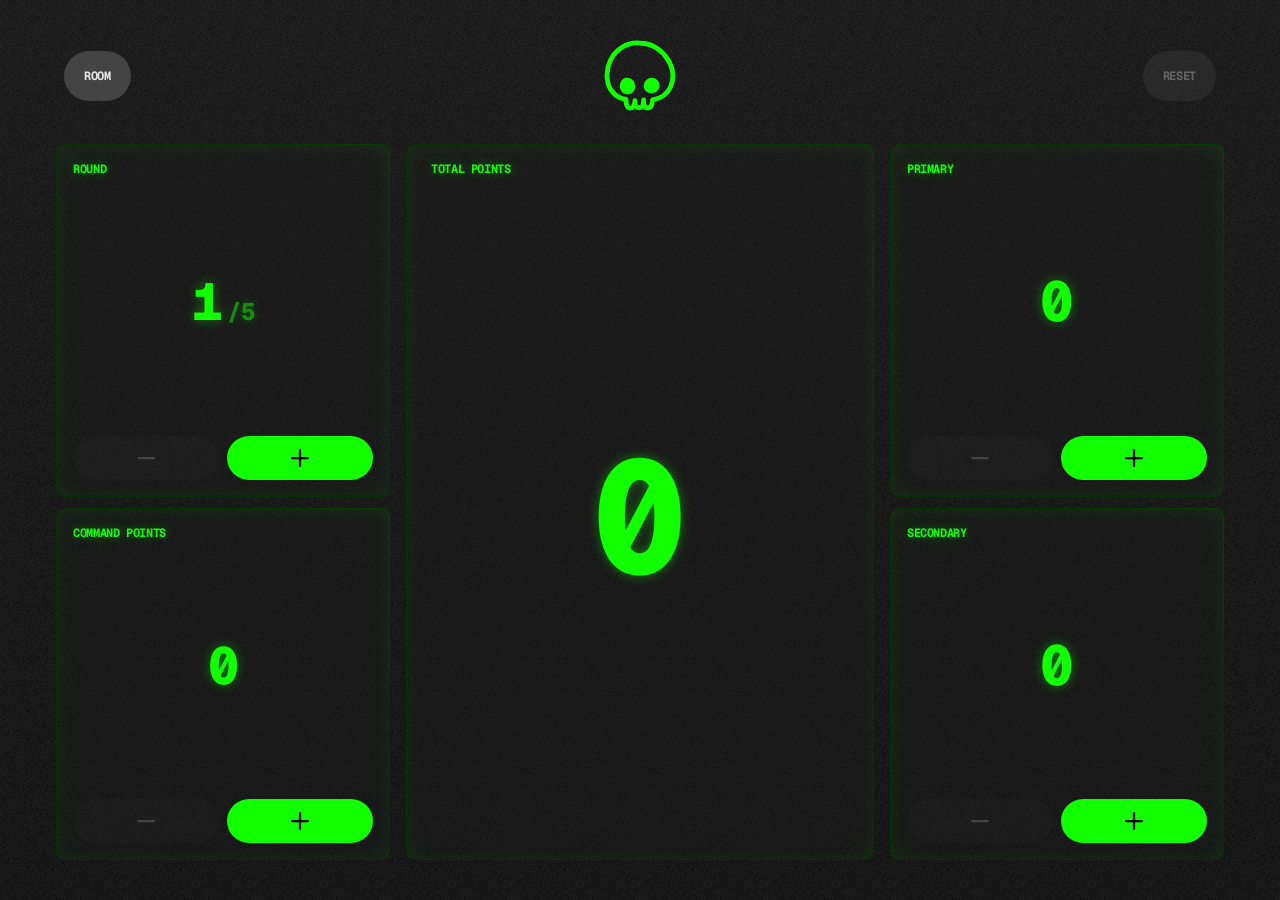
<file: index.html>
<!doctype html>
<html lang="en">
  <head>
    <meta charset="utf-8" />
    <meta
      name="viewport"
      content="width=device-width, initial-scale=1, viewport-fit=cover, user-scalable=no"
    />
    <meta name="theme-color" content="#181818" />
    <meta name="apple-mobile-web-app-capable" content="yes" />
    <meta name="mobile-web-app-capable" content="yes" />
    <meta name="apple-mobile-web-app-status-bar-style" content="black-translucent" />
    <title>Data Slate</title>
    <link rel="icon" type="image/png" sizes="32x32" href="assets/favicon-32.png" />
    <link rel="apple-touch-icon" href="assets/apple-touch-icon.png" />
    <link rel="preconnect" href="https://fonts.googleapis.com" />
    <link rel="preconnect" href="https://fonts.gstatic.com" crossorigin />
    <link
      href="https://fonts.googleapis.com/css2?family=Geist+Mono:wght@700;800&display=swap"
      rel="stylesheet"
    />
    <link rel="stylesheet" href="styles.css?v=12" />
  </head>
  <body>
    <!-- assets/skull.svg inlined once, so fx.js can change the eyes on every copy of the skull at once. -->
    <svg class="skull-defs" aria-hidden="true" focusable="false" width="0" height="0">
      <path id="skull-outline" d="M22.0529 59.4592C11.2183 57.7859 3.9238 49.4197 3.11925 37.8688C2.10016 26.156 7.67834 13.7956 17.3329 7.69627C23.5011 3.75603 31.0102 2.35266 38.1438 3.27025C48.1738 3.81001 57.882 10.1252 63.7283 19.3551C69.3602 28.2611 70.6474 37.2211 66.6247 46.6129C63.2992 54.3854 57.1847 58.4876 48.6565 59.783C47.9725 62.5609 48.6754 67.9642 44.1469 67.9642C39.6183 67.9642 39.5667 63.5745 39.6456 59.9989C39.2472 63.425 39.5383 67.9642 34.9256 67.7175C30.3375 67.7175 31.0969 63.0142 30.9565 60.5387C30.5325 63.8098 30.7487 68.2033 26.3719 68.2033C21.9188 68.2033 22.0969 63.0142 22.0529 59.4592Z" fill="none" stroke-width="4.8" stroke-linecap="round" stroke-linejoin="round" stroke="#11FF00" />
      <path id="skull-eyes" d="M31.2261 45.4653C31.6552 50.1612 28.5443 54.0475 24.1461 54.3174C19.6943 54.5872 16.3152 51.5106 15.8861 46.9766C15.4034 42.2807 18.3534 38.1786 22.3225 37.6928C26.6134 37.207 30.7434 40.6075 31.2261 45.4653ZM55.5234 45.5193C55.3625 49.8374 51.9298 53.2378 47.5316 53.2918C43.348 53.3998 40.0225 50.4311 39.808 46.5448C39.5398 42.1188 43.0798 38.1786 46.888 37.7468C51.0716 37.261 55.738 40.6615 55.5234 45.5193Z" fill="#11FF00" />
    </svg>
    <main class="slate">
      <header class="slate__header">
        <!-- Hidden until rooms are set up (firebase-config.js). In a room it shows the code and a connection dot. -->
        <button class="pill-btn room-pill" type="button" data-action="room" aria-haspopup="dialog" hidden>
          <span class="room-pill__dot" aria-hidden="true"></span>
          <span data-room-label>Room</span>
        </button>
        <!-- Each copy draws the shared skull shapes defined at the top of <body>.
             The two slice copies only show during a glitch burst; see .glitch in styles.css. -->
        <span class="glitch" data-glitch>
          <svg class="slate__mark" aria-hidden="true" focusable="false" viewBox="0 0 72 72" width="72" height="72"><use href="#skull-outline" /><use href="#skull-eyes" /></svg>
          <svg class="glitch__slice" aria-hidden="true" focusable="false" viewBox="0 0 72 72" width="72" height="72"><use href="#skull-outline" /><use href="#skull-eyes" /></svg>
          <svg class="glitch__slice" aria-hidden="true" focusable="false" viewBox="0 0 72 72" width="72" height="72"><use href="#skull-outline" /><use href="#skull-eyes" /></svg>
        </span>
        <button class="pill-btn" type="button" data-action="reset">Reset</button>
        <p class="opponent" data-opponent aria-live="polite" hidden></p>
      </header>

      <div class="slate__row slate__row--top">
        <section class="card" data-counter="round" aria-labelledby="lbl-round">
          <h2 class="card__label" id="lbl-round">Round</h2>
          <p class="card__value card__value--sm" aria-live="polite">
            <span data-value>1</span><span class="card__of">/<span data-max>5</span></span>
          </p>
          <div class="stepper"></div>
        </section>

        <section class="card" data-counter="cp" aria-labelledby="lbl-cp">
          <h2 class="card__label" id="lbl-cp">Command points</h2>
          <p class="card__value card__value--sm" aria-live="polite"><span data-value>0</span></p>
          <div class="stepper"></div>
        </section>
      </div>

      <section class="card card--total" aria-labelledby="lbl-total">
        <h2 class="card__label" id="lbl-total">Total points</h2>
        <p class="card__value card__value--xl" aria-live="polite"><span data-total>0</span></p>
      </section>

      <div class="slate__row slate__row--bottom">
        <section class="card" data-counter="primary" aria-labelledby="lbl-primary">
          <h2 class="card__label" id="lbl-primary">Primary</h2>
          <p class="card__value card__value--md" aria-live="polite"><span data-value>0</span></p>
          <div class="stepper"></div>
        </section>

        <section class="card" data-counter="secondary" aria-labelledby="lbl-secondary">
          <h2 class="card__label" id="lbl-secondary">Secondary</h2>
          <p class="card__value card__value--md" aria-live="polite"><span data-value>0</span></p>
          <div class="stepper"></div>
        </section>
      </div>
    </main>

    <div class="toast" data-toast role="status" aria-live="polite" hidden>
      <span data-toast-text></span>
      <button class="toast__action" type="button" data-action="undo">Undo</button>
    </div>

    <!-- One sheet for rooms: create or join ("entry"), join from a link ("join"), or options for the room you're in ("room").
         app.js shows the elements whose data-show lists the current variant. -->
    <dialog class="sheet" data-sheet aria-labelledby="sheet-title">
      <div class="sheet__head">
        <h2 class="sheet__title" id="sheet-title" data-sheet-title>Play in a room</h2>
        <button class="sheet__close" type="button" data-action="close-sheet" aria-label="Close">
          <svg class="icon" aria-hidden="true" focusable="false" width="16" height="16" viewBox="0 0 24 24" fill="none" xmlns="http://www.w3.org/2000/svg"> <path transform="rotate(45 12 12)" d="M0 12C0 12.8284 0.671573 13.5 1.5 13.5H10.25C10.3881 13.5 10.5 13.6119 10.5 13.75V22.5C10.5 23.3284 11.1716 24 12 24C12.8284 24 13.5 23.3284 13.5 22.5V13.75C13.5 13.6119 13.6119 13.5 13.75 13.5H22.5C23.3284 13.5 24 12.8284 24 12C24 11.1716 23.3284 10.5 22.5 10.5H13.75C13.6119 10.5 13.5 10.3881 13.5 10.25V1.5C13.5 0.671573 12.8284 0 12 0C11.1716 0 10.5 0.671573 10.5 1.5V10.25C10.5 10.3881 10.3881 10.5 10.25 10.5H1.5C0.671573 10.5 0 11.1716 0 12Z" fill="currentColor"/> </svg>
        </button>
      </div>

      <form class="sheet__body" data-sheet-entry data-show="entry join" novalidate>
        <label class="field">
          <span class="field__label">Your name</span>
          <input class="field__input" name="name" type="text" maxlength="20" autocomplete="nickname" spellcheck="false" enterkeyhint="go" placeholder="Player 1" />
        </label>
        <button class="btn btn--primary" type="submit" name="intent" value="create" data-show="entry">Create room</button>
        <p class="sheet__or" data-show="entry">or join one</p>
        <label class="field" data-show="entry">
          <span class="field__label">Room code</span>
          <input class="field__input field__input--code" name="code" type="text" maxlength="4" autocomplete="off" autocapitalize="characters" spellcheck="false" enterkeyhint="join" placeholder="K7QX" />
        </label>
        <button class="btn" type="submit" name="intent" value="join">Join room</button>
        <p class="sheet__error" data-sheet-error role="alert" hidden></p>
        <button class="link-btn" type="button" data-action="watch" data-show="entry">Watch a room on a display</button>
      </form>

      <div class="sheet__body" data-show="room" hidden>
        <p class="sheet__status" data-room-status aria-live="polite"></p>
        <button class="btn btn--primary" type="button" data-action="share-room">Invite player</button>
        <button class="btn" type="button" data-action="copy-display">Copy display link</button>
        <button class="btn btn--danger" type="button" data-action="leave-room">Leave room</button>
      </div>
    </dialog>

    <template id="stepper-tpl">
      <button class="step step--minus" type="button" data-step="-1">
        <svg class="icon" aria-hidden="true" focusable="false" width="18" height="18" viewBox="0 0 24 24" fill="none" xmlns="http://www.w3.org/2000/svg"> <path d="M1.5 13.5H22.5C23.3284 13.5 24 12.8284 24 12C24 11.1716 23.3284 10.5 22.5 10.5H1.5C0.671573 10.5 0 11.1716 0 12C0 12.8284 0.671573 13.5 1.5 13.5Z" fill="currentColor"/> </svg>
      </button>
      <button class="step step--plus" type="button" data-step="1">
        <svg class="icon" aria-hidden="true" focusable="false" width="18" height="18" viewBox="0 0 24 24" fill="none" xmlns="http://www.w3.org/2000/svg"> <path d="M0 12C0 12.8284 0.671573 13.5 1.5 13.5H10.25C10.3881 13.5 10.5 13.6119 10.5 13.75V22.5C10.5 23.3284 11.1716 24 12 24C12.8284 24 13.5 23.3284 13.5 22.5V13.75C13.5 13.6119 13.6119 13.5 13.75 13.5H22.5C23.3284 13.5 24 12.8284 24 12C24 11.1716 23.3284 10.5 22.5 10.5H13.75C13.6119 10.5 13.5 10.3881 13.5 10.25V1.5C13.5 0.671573 12.8284 0 12 0C11.1716 0 10.5 0.671573 10.5 1.5V10.25C10.5 10.3881 10.3881 10.5 10.25 10.5H1.5C0.671573 10.5 0 11.1716 0 12Z" fill="currentColor"/> </svg>
      </button>
    </template>

    <script src="firebase-config.js?v=2"></script>
    <script src="fx.js?v=1"></script>
    <script src="app.js?v=8"></script>
  </body>
</html>
</file>
<file: styles.css>
/* Values taken from Figma node 1:124 (data-slate-1). The file defines no variables, so these are the canonical tokens. */
:root {
  --bg-top: #181818;
  --bg-bottom: #121212;
  /* #1d1d1d at 80%, so the background grain shows faintly through the tiles. */
  --card-bg: rgba(29, 29, 29, 0.4);
  --card-border: #033300;
  --label: #e6e6e6;
  --value: #ffffff;
  --accent: #11ff00;
  --btn-bg: rgba(68, 68, 68, 0.3);
  --btn-solid: #444444;
  --btn-border: #000000;
  --icon-secondary: #949494;
  --danger: #ff5c5c;
  /* Tile labels and numbers share the accent green; the glow, not the colour, sets them apart from buttons. */
  --readout: var(--accent);
  --readout-glow: 0 0 12px rgba(17, 255, 0, 0.42);
  --card-inner-glow: inset 0 1px 20px rgba(17, 255, 0, 0.09);
  /* The highlight that drifts around each tile's stroke. */
  --glow: #044200;

  --gutter: 16px;
  --gap: 16px;
  --gap-row: 11px;
  --radius-card: 8px;
  --radius-pill: 72px;

  --font: "Geist Mono", ui-monospace, SFMono-Regular, Menlo, monospace;

  color-scheme: dark;
}

* {
  box-sizing: border-box;
}

html,
body {
  margin: 0;
  height: 100%;
}

body {
  background: linear-gradient(to bottom, var(--bg-top), var(--bg-bottom)) fixed;
  background-color: var(--bg-bottom);
  color: var(--value);
  font-family: var(--font);
  -webkit-font-smoothing: antialiased;
  -webkit-tap-highlight-color: transparent;
  -webkit-user-select: none;
  user-select: none;
  overscroll-behavior: none;
}

/* Static grain behind everything. The tiles are opaque, so it only shows in the gaps, margins and header.
   fx.js draws the noise tile into --noise once; the stepped jumps move it rather than redraw it. */
body::before {
  content: "";
  position: fixed;
  inset: -128px;
  z-index: 0;
  background-image: var(--noise, none);
  background-size: 128px 128px;
  opacity: 0.05;
  pointer-events: none;
  animation: grain 0.6s steps(1, end) infinite;
}

.is-hidden body::before {
  animation-play-state: paused;
}

@keyframes grain {
  0% {
    transform: translate(0, 0);
  }
  17% {
    transform: translate(-37px, 22px);
  }
  33% {
    transform: translate(51px, -61px);
  }
  50% {
    transform: translate(-13px, 77px);
  }
  67% {
    transform: translate(88px, 9px);
  }
  83% {
    transform: translate(-70px, -45px);
  }
}

[hidden] {
  display: none !important;
}

button {
  font: inherit;
  color: inherit;
  cursor: pointer;
  touch-action: manipulation;
}

/* ---------- Layout ---------- */

.slate {
  position: relative;
  z-index: 1;
  display: flex;
  flex-direction: column;
  gap: var(--gap);
  min-height: 100dvh;
  max-width: 560px;
  margin: 0 auto;
  padding: max(40px, env(safe-area-inset-top)) max(var(--gutter), env(safe-area-inset-right))
    max(40px, calc(env(safe-area-inset-bottom) + 16px)) max(var(--gutter), env(safe-area-inset-left));
}

.slate__header {
  /* Equal side columns keep the mark centred whatever width the Reset button takes. */
  display: grid;
  grid-template-columns: 1fr auto 1fr;
  align-items: center;
  min-height: 72px;
  padding: 0 8px 16px;
  flex: none;
}

.slate__header > .glitch {
  grid-column: 2;
}

.slate__header > [data-action="reset"] {
  grid-column: 3;
  justify-self: end;
}

.slate__header > .room-pill {
  grid-column: 1;
  grid-row: 1;
  justify-self: start;
}

.slate__mark {
  width: 72px;
  height: 72px;
  display: block;
}

.slate__row {
  display: flex;
  gap: var(--gap-row);
  flex: none;
}

.slate__row > .card {
  flex: 1 1 0;
  min-width: 0;
}

/* Holds the shared skull shapes; takes no space. */
.skull-defs {
  position: absolute;
  width: 0;
  height: 0;
  overflow: hidden;
}

/* ---------- Skull glitch ----------
   A short burst on score changes (see glitch() in fx.js), never on a timer.
   The split uses drop-shadows and the slices are copies of the inline skull rather than masks, so it works when opened from disk. */

.glitch {
  position: relative;
  display: block;
  width: 72px;
  height: 72px;
}

.glitch__slice {
  position: absolute;
  inset: 0;
  width: 100%;
  height: 100%;
  visibility: hidden;
  pointer-events: none;
}

.glitch.is-glitching > .slate__mark {
  animation: glitch-split 320ms linear;
}

.glitch.is-glitching > .glitch__slice {
  visibility: visible;
  animation: glitch-slice-a 320ms steps(1, end);
}

.glitch.is-glitching > .glitch__slice + .glitch__slice {
  animation-name: glitch-slice-b;
}

@keyframes glitch-split {
  0%,
  100% {
    filter: none;
  }
  10% {
    filter: drop-shadow(-3px 0 rgba(255, 0, 60, 0.8)) drop-shadow(3px 0 rgba(0, 255, 255, 0.8));
  }
  40% {
    filter: drop-shadow(2px 0 rgba(255, 0, 60, 0.8)) drop-shadow(-2px 0 rgba(0, 255, 255, 0.8));
  }
  70% {
    filter: drop-shadow(-1px 0 rgba(255, 0, 60, 0.6)) drop-shadow(1px 0 rgba(0, 255, 255, 0.6));
  }
}

@keyframes glitch-slice-a {
  0% {
    clip-path: inset(12% 0 70% 0);
    transform: translateX(-6px);
    filter: drop-shadow(-2px 0 rgba(255, 0, 60, 0.9));
  }
  25% {
    clip-path: inset(55% 0 30% 0);
    transform: translateX(5px);
  }
  50% {
    clip-path: inset(30% 0 58% 0);
    transform: translateX(-3px);
  }
  75% {
    clip-path: inset(78% 0 8% 0);
    transform: translateX(4px);
  }
  100% {
    clip-path: inset(100% 0 0 0);
    transform: none;
  }
}

@keyframes glitch-slice-b {
  0% {
    clip-path: inset(62% 0 22% 0);
    transform: translateX(5px);
    filter: drop-shadow(2px 0 rgba(0, 255, 255, 0.9));
  }
  25% {
    clip-path: inset(20% 0 66% 0);
    transform: translateX(-7px);
  }
  50% {
    clip-path: inset(70% 0 14% 0);
    transform: translateX(3px);
  }
  75% {
    clip-path: inset(40% 0 48% 0);
    transform: translateX(-2px);
  }
  100% {
    clip-path: inset(100% 0 0 0);
    transform: none;
  }
}

/* ---------- Card ---------- */

.card {
  position: relative;
  display: flex;
  flex-direction: column;
  gap: 15px;
  padding: 16px;
  background: var(--card-bg);
  border: 1px solid var(--card-border);
  box-shadow: var(--card-inner-glow);
  border-radius: var(--radius-card);
}

/* Ambient glow: a soft highlight that drifts slowly around each tile's stroke. */
@property --glow-angle {
  syntax: "<angle>";
  inherits: false;
  initial-value: 0deg;
}

.card::before {
  content: "";
  position: absolute;
  inset: -1px;
  padding: 1px;
  border-radius: inherit;
  background: conic-gradient(
    from var(--glow-angle),
    transparent 0deg,
    var(--glow) 45deg,
    transparent 100deg,
    transparent 360deg
  );
  -webkit-mask:
    linear-gradient(#000 0 0) content-box,
    linear-gradient(#000 0 0);
  -webkit-mask-composite: xor;
  mask:
    linear-gradient(#000 0 0) content-box exclude,
    linear-gradient(#000 0 0);
  pointer-events: none;
  animation: glow-drift 14s linear infinite;
  animation-delay: calc(var(--glow-delay, 0s) + var(--glow-offset, 0s));
}

/* Offset each tile so the highlights never move in lockstep. */
[data-counter="cp"] {
  --glow-delay: -3s;
}

.card--total {
  --glow-delay: -6s;
}

[data-counter="primary"] {
  --glow-delay: -9s;
}

[data-counter="secondary"] {
  --glow-delay: -12s;
}

@keyframes glow-drift {
  to {
    --glow-angle: 360deg;
  }
}

.card__label {
  margin: 0;
  font-size: 12px;
  font-weight: 700;
  line-height: normal;
  letter-spacing: -0.36px;
  text-transform: uppercase;
  color: var(--readout);
  text-shadow: var(--readout-glow);
  overflow-wrap: anywhere;
}

.card__value {
  margin: 0;
  display: flex;
  flex-wrap: wrap;
  /* baseline keeps "/5" seated on the round number; align-content centres it in any spare height */
  align-items: baseline;
  align-content: center;
  justify-content: center;
  gap: 4px;
  font-weight: 800;
  line-height: 1;
  font-variant-numeric: tabular-nums;
  color: var(--readout);
  text-shadow: var(--readout-glow);
  flex: 1 0 auto;
}

.card__value--sm {
  font-size: 52px;
}

.card__value--md {
  font-size: 56px;
}

.card__of {
  font-size: 24px;
  opacity: 0.5;
}

.card--total {
  flex: 1 0 auto;
  padding: 16px 24px;
  container-type: size;
  min-height: 160px;
}

.card__value--xl {
  /* Fills whatever height the total card gets; never smaller than the design's 88px. */
  font-size: max(88px, min(60cqh, 38cqw));
}

/* ---------- Stepper ---------- */

.stepper {
  display: flex;
  gap: 8px;
  padding-top: 8px;
}

.step {
  position: relative;
  flex: 1 1 0;
  min-width: 0;
  height: 44px;
  display: flex;
  align-items: center;
  justify-content: center;
  padding: 12px 16px;
  border-radius: var(--radius-pill);
  transition:
    transform 80ms ease-out,
    opacity 120ms ease-out;
}

.step:active:not(:disabled) {
  transform: scale(0.96);
}

.step:disabled {
  opacity: 0.35;
  cursor: default;
}

.step--minus {
  color: var(--icon-secondary);
  background: var(--btn-bg);
  border: 0;
}

.step--plus {
  background: var(--accent);
  border: 0;
  color: #000;
}

/* Icons are the Figma SVGs inlined with fill="currentColor", so each button sets their colour. */
.icon {
  display: block;
  flex: none;
}

.pill-btn {
  height: 50px;
  min-width: 56px;
  padding: 0 20px;
  color: var(--label);
  background: var(--btn-solid);
  border: 0;
  border-radius: var(--radius-pill);
  font-size: 12px;
  font-weight: 700;
  letter-spacing: -0.36px;
  text-transform: uppercase;
  transition: opacity 120ms ease-out;
}

.pill-btn:disabled {
  opacity: 0.35;
  cursor: default;
}

.step:focus-visible,
.pill-btn:focus-visible,
.toast__action:focus-visible {
  outline: 2px solid var(--value);
  outline-offset: 2px;
}

/* ---------- Room pill and opponent line ---------- */

.room-pill {
  display: inline-flex;
  align-items: center;
  gap: 8px;
}

/* The dot only appears in a room: readout green while connected, red while offline. */
.room-pill__dot {
  display: none;
  width: 8px;
  height: 8px;
  border-radius: 50%;
  background: var(--readout);
  box-shadow: var(--readout-glow);
}

.room-pill.is-live .room-pill__dot {
  display: block;
}

.room-pill.is-live [data-room-label] {
  letter-spacing: 0.12em;
}

.room-pill.is-offline .room-pill__dot {
  background: var(--danger);
  box-shadow: none;
}

.opponent {
  grid-column: 1 / -1;
  grid-row: 2;
  margin: 16px 0 0;
  font-size: 12px;
  font-weight: 700;
  letter-spacing: -0.36px;
  text-transform: uppercase;
  text-align: center;
  color: var(--icon-secondary);
  overflow-wrap: anywhere;
}

.opponent__name {
  color: var(--label);
}

.opponent.is-offline {
  opacity: 0.5;
}

/* ---------- Room sheet ---------- */

/* A bottom sheet on phones, closest to the thumb; a centred panel on wider screens. */
.sheet {
  width: 100%;
  max-width: 560px;
  margin: auto auto 0;
  padding: 0 max(var(--gutter), env(safe-area-inset-right)) max(24px, calc(env(safe-area-inset-bottom) + 16px))
    max(var(--gutter), env(safe-area-inset-left));
  color: var(--value);
  background: #1d1d1d;
  border: 1px solid var(--card-border);
  border-bottom: 0;
  border-radius: 16px 16px 0 0;
  box-shadow: var(--card-inner-glow);
}

.sheet::backdrop {
  background: rgba(0, 0, 0, 0.7);
}

@media (min-width: 600px) {
  .sheet {
    margin: auto;
    max-width: 420px;
    border-bottom: 1px solid var(--card-border);
    border-radius: 16px;
  }
}

.sheet__head {
  display: flex;
  align-items: center;
  justify-content: space-between;
  gap: 16px;
  padding: 16px 0 8px;
}

.sheet__title {
  margin: 0;
  font-size: 14px;
  font-weight: 800;
  letter-spacing: -0.36px;
  text-transform: uppercase;
  color: var(--label);
}

.sheet__close {
  flex: none;
  width: 44px;
  height: 44px;
  margin-right: -10px;
  display: flex;
  align-items: center;
  justify-content: center;
  padding: 0;
  color: var(--icon-secondary);
  background: transparent;
  border: 0;
  border-radius: 50%;
}

.sheet__body {
  display: flex;
  flex-direction: column;
  gap: 12px;
  padding-top: 8px;
}

.sheet__or {
  margin: 4px 0 0;
  font-size: 12px;
  text-align: center;
  text-transform: uppercase;
  color: var(--icon-secondary);
}

.sheet__status {
  margin: 0 0 4px;
  font-size: 13px;
  font-weight: 700;
  color: var(--label);
}

.sheet__status.is-offline,
.sheet__error {
  color: var(--danger);
}

.sheet__error {
  margin: 0;
  font-size: 13px;
  font-weight: 700;
}

.field {
  display: flex;
  flex-direction: column;
  gap: 6px;
}

.field__label {
  font-size: 12px;
  font-weight: 700;
  letter-spacing: -0.36px;
  text-transform: uppercase;
  color: var(--label);
}

/* 16px text stops iOS zooming in on focus. */
.field__input {
  height: 50px;
  padding: 0 16px;
  font: inherit;
  font-size: 16px;
  font-weight: 700;
  color: var(--value);
  background: rgba(0, 0, 0, 0.35);
  border: 1px solid var(--btn-solid);
  border-radius: var(--radius-card);
  -webkit-user-select: text;
  user-select: text;
}

.field__input::placeholder {
  color: #5c5c5c;
}

.field__input--code {
  text-transform: uppercase;
  letter-spacing: 0.3em;
}

.btn {
  height: 50px;
  padding: 0 20px;
  display: flex;
  align-items: center;
  justify-content: center;
  color: var(--label);
  background: var(--btn-solid);
  border: 0;
  border-radius: var(--radius-pill);
  font-size: 13px;
  font-weight: 800;
  letter-spacing: -0.36px;
  text-transform: uppercase;
  transition:
    transform 80ms ease-out,
    opacity 120ms ease-out;
}

.btn:active:not(:disabled) {
  transform: scale(0.98);
}

.btn:disabled {
  opacity: 0.35;
  cursor: default;
}

.btn--primary {
  color: #000;
  background: var(--accent);
}

.btn--danger {
  color: var(--danger);
}

.link-btn {
  height: 44px;
  padding: 0;
  background: transparent;
  border: 0;
  color: var(--accent);
  font-size: 12px;
  font-weight: 700;
  text-transform: uppercase;
}

.field__input:focus-visible,
.btn:focus-visible,
.link-btn:focus-visible,
.sheet__close:focus-visible {
  outline: 2px solid var(--value);
  outline-offset: 2px;
}

/* ---------- Toast ---------- */

.toast {
  position: fixed;
  left: 50%;
  bottom: max(16px, env(safe-area-inset-bottom));
  transform: translateX(-50%);
  z-index: 20;
  display: flex;
  align-items: center;
  gap: 16px;
  padding: 8px 8px 8px 16px;
  width: calc(100% - 2 * var(--gutter));
  max-width: 528px;
  background: var(--btn-solid);
  border: 1px solid var(--btn-border);
  border-radius: var(--radius-card);
  font-size: 13px;
  font-weight: 700;
}

.toast[hidden] {
  display: none;
}

.toast span {
  flex: 1;
}

.toast__action {
  height: 44px;
  padding: 0 16px;
  background: transparent;
  border: 0;
  color: var(--accent);
  text-transform: uppercase;
}

/* ---------- Display (display.html) ----------
   Read across a table or a room: two equal columns, player 1 on the left, nothing to tap. */

.board {
  position: relative;
  z-index: 1;
  display: flex;
  flex-direction: column;
  gap: var(--gap);
  min-height: 100dvh;
  max-width: 1600px;
  margin: 0 auto;
  padding: max(24px, env(safe-area-inset-top)) max(32px, env(safe-area-inset-right))
    max(32px, env(safe-area-inset-bottom)) max(32px, env(safe-area-inset-left));
}

.board__header {
  display: grid;
  grid-template-columns: 1fr auto 1fr;
  align-items: center;
  gap: var(--gap);
  flex: none;
}

.board__meta {
  display: flex;
  flex-direction: column;
  gap: 6px;
  min-width: 0;
}

.board__meta--end {
  align-items: flex-end;
}

/* Labels sized to read from across the table, not from arm's length. */
.board .card__label {
  font-size: clamp(12px, 0.95vw, 18px);
}

.board__meta-value {
  display: flex;
  align-items: baseline;
  gap: 4px;
  font-size: clamp(40px, 6vw, 96px);
  font-weight: 800;
  line-height: 1;
  font-variant-numeric: tabular-nums;
  color: var(--readout);
  text-shadow: var(--readout-glow);
}

/* The code is for joining; the round is what spectators follow, so it gets the size. */
.board__code {
  font-size: clamp(24px, 2.6vw, 44px);
  letter-spacing: 0.12em;
}

.board__players {
  flex: 1 0 auto;
  display: grid;
  grid-template-columns: 1fr 1fr;
  gap: clamp(16px, 3vw, 48px);
}

.player {
  display: flex;
  flex-direction: column;
  gap: var(--gap-row);
  min-width: 0;
}

.player__name {
  margin: 0;
  display: flex;
  align-items: baseline;
  gap: 12px;
  font-size: clamp(18px, 2.2vw, 32px);
  font-weight: 800;
  letter-spacing: -0.36px;
  text-transform: uppercase;
  color: var(--label);
  overflow-wrap: anywhere;
}

.player__tag {
  flex: none;
  font-size: clamp(12px, 0.95vw, 18px);
  color: var(--danger);
}

.player__scores {
  flex: 1 0 auto;
  display: flex;
  flex-direction: column;
  gap: var(--gap-row);
}

.player.is-offline .player__scores {
  opacity: 0.45;
}

.player .card--total {
  min-height: 200px;
}

.player .card__value--md {
  font-size: clamp(40px, 4.5vw, 80px);
}

.player__empty {
  flex: 1 0 auto;
  min-height: 200px;
  display: flex;
  flex-direction: column;
  align-items: center;
  justify-content: center;
  gap: 8px;
  padding: 24px;
  border: 1px dashed var(--glow);
  border-radius: var(--radius-card);
  font-size: clamp(14px, 1.2vw, 22px);
  font-weight: 700;
  text-transform: uppercase;
  text-align: center;
  color: var(--icon-secondary);
}

.player__empty strong {
  font-size: clamp(32px, 4.5vw, 64px);
  font-weight: 800;
  letter-spacing: 0.12em;
  color: var(--readout);
  text-shadow: var(--readout-glow);
}

/* Overlaid at the top: the scores below may be out of date until it clears. */
.board__status {
  position: fixed;
  top: max(12px, env(safe-area-inset-top));
  left: 50%;
  transform: translateX(-50%);
  z-index: 20;
  margin: 0;
  padding: 10px 18px;
  background: var(--btn-solid);
  border-radius: var(--radius-pill);
  font-size: 13px;
  font-weight: 700;
  text-transform: uppercase;
  color: var(--danger);
}

.board__message {
  position: fixed;
  inset: 0;
  z-index: 10;
  display: flex;
  flex-direction: column;
  align-items: center;
  justify-content: center;
  gap: 24px;
  padding: var(--gutter);
  background: rgba(18, 18, 18, 0.94);
}

.board__message-text {
  margin: 0;
  max-width: 420px;
  font-size: 16px;
  font-weight: 700;
  text-align: center;
  color: var(--label);
}

.board__form {
  display: flex;
  flex-direction: column;
  gap: 12px;
  width: 100%;
  max-width: 320px;
}

/* Portrait screens: stack the players. */
@media (orientation: portrait) {
  .board__players {
    grid-template-columns: 1fr;
  }

  .player .card--total {
    min-height: 140px;
  }
}

/* ---------- Larger screens ---------- */

/* Tablet / desktop landscape: put Total at the centre with its inputs either side. */
@media (min-width: 900px) and (orientation: landscape) {
  .slate {
    max-width: 1200px;
    display: grid;
    grid-template-columns: 1fr 1.4fr 1fr;
    grid-template-rows: auto 1fr;
    column-gap: var(--gap);
  }

  .slate__header {
    grid-column: 1 / -1;
  }

  .slate > .slate__row {
    flex-direction: column;
  }

  .slate > .slate__row > .card {
    flex: 1 1 0;
  }

  .slate__row--top {
    grid-column: 1;
    grid-row: 2;
  }

  .slate > .card--total {
    grid-column: 2;
    grid-row: 2;
  }

  .slate__row--bottom {
    grid-column: 3;
    grid-row: 2;
  }
}

/* Very short viewports (phone landscape): let the page scroll rather than crush the numbers. */
@media (max-height: 740px) {
  .slate {
    padding-top: max(16px, env(safe-area-inset-top));
  }

  .slate__header {
    padding-bottom: 0;
  }
}

@media (prefers-reduced-motion: reduce) {
  .step,
  .btn,
  .pill-btn {
    transition: none;
  }

  .card::before {
    display: none;
  }

  /* Keep the grain as a still texture. */
  body::before {
    animation: none;
  }

  .glitch.is-glitching > * {
    animation: none;
    visibility: hidden;
  }

  .glitch.is-glitching > .slate__mark {
    visibility: visible;
  }
}
</file>
